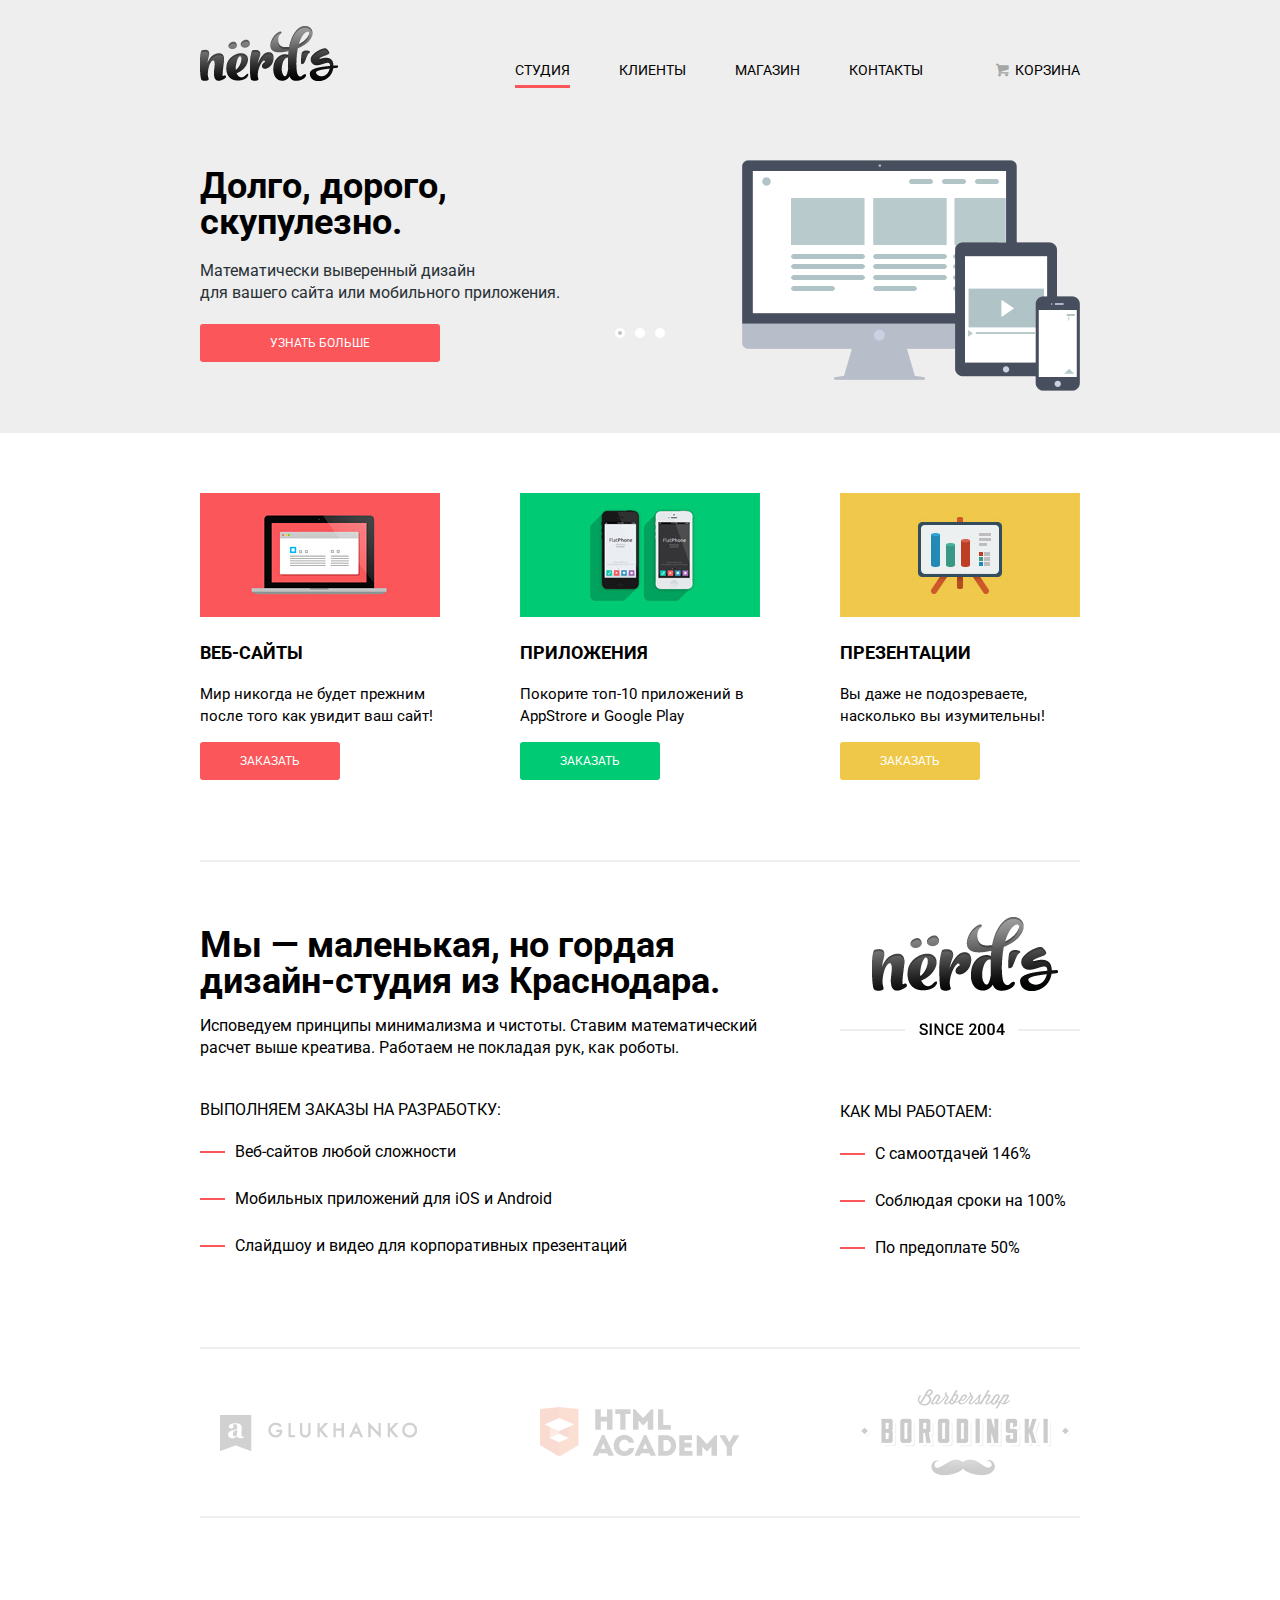
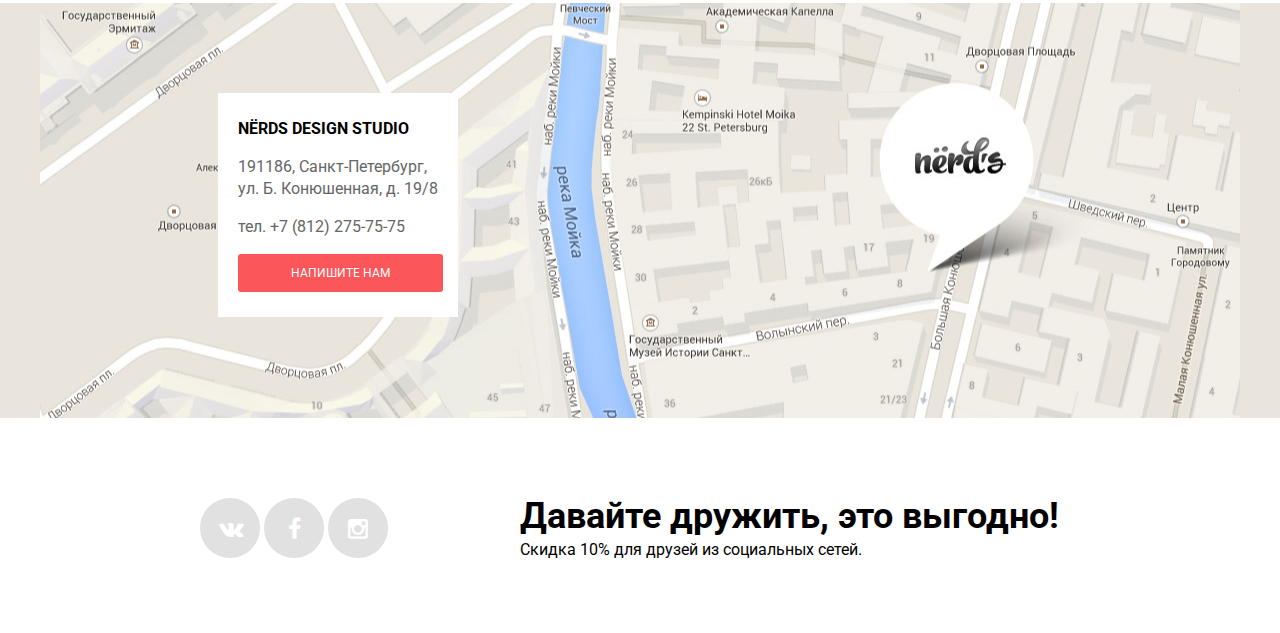
<file: index.html>
<!DOCTYPE html>
<html>
    <head>
        <title>Нёрдс</title>
        <meta charset="utf-8">
        <link href="https://fonts.googleapis.com/css?family=Roboto:400,700&subset=cyrillic" rel="stylesheet">
        <link rel="stylesheet" href="css/normalize.css">
        <link rel="stylesheet" href="css/style.css">
    </head>
    <body>
        <div class="header">
            <div class="container clearfix">
                <div class="logo"><a href="index.html"><img src="img/logo.png" width="139" height="56"></a></div>
                <div class="top-menu">
                    <ul>
                        <li class="active"><a href="#">Студия</a></li>
                        <li><a href="#">Клиенты</a></li>
                        <li><a href="#">Магазин</a></li>
                        <li><a href="#">Контакты</a></li>
                        <li class="basked"><a href="#"><i class="icon-basket"></i> Корзина</a></li>
                    </ul>
                </div>
            </div>
            <div class="container">
               <div class="slider">
                   <input type="radio" id="btn-1" name="toggle" checked>
                    <input type="radio" id="btn-2" name="toggle">
                    <input type="radio" id="btn-3" name="toggle">
                    <div class="slider-control">
                        <label for="btn-1"></label>
                        <label for="btn-2"></label>
                        <label for="btn-3"></label>
                    </div>
                    <div class="slides">
                        <div class="slide">
                            <div class="slide-text">
                                <div class="slide-title">Долго, дорого,<br> скупулезно.</div>
                                <p>Математически выверенный дизайн<br> для вашего сайта или мобильного приложения.</p>
                                <a href="#" class="btn">Узнать больше</a>
                            </div>
                        </div>
                        <div class="slide">
                            <div class="slide-text">
                                <div class="slide-title">Любите ли вы математику, как любим ее мы?</div>
                                <p>Нашим дизайнерам мы удаляем нейроны, ответственные за креатив, чтобы дать им возможность все просчитать</p>
                                <a href="#" class="btn">Узнать больше</a>
                            </div>
                        </div>
                        <div class="slide">
                            <div class="slide-text">
                                <div class="slide-title">Только наркотики,<br> только хардкор!</div>
                                <p>Все дизайнерские решения в нашей компании принимаются только под воздействием качественных галлюциногенов.</p>
                                <a href="#" class="btn">Узнать больше</a>
                            </div>
                        </div>
                    </div>
                </div>
            </div>
        </div>
        <div class="container separator clearfix">
            <div class="offers">
                <img src="img/offer-1.jpg" width="240" height="124">
                <h2>Веб-сайты</h2>
                <p>Мир никогда не будет прежним после того как увидит ваш сайт!</p>
                <a class="btn" href="#">Заказать</a>
            </div>
            <div class="offers">
                <img src="img/offer-2.jpg" width="240" height="124">
                <h2>Приложения</h2>
                <p>Покорите топ-10 приложений в AppStrore и Google Play</p>
                <a class="btn btn-green" href="#">Заказать</a>
            </div>
            <div class="offers">
                <img src="img/offer-3.jpg" width="240" height="124">
                <h2>Презентации</h2>
                <p>Вы даже не подозреваете, насколько вы изумительны!</p>
                <a class="btn btn-yellow" href="#">Заказать</a>
            </div>
        </div>
        <div class="container separator clearfix">
            <div class="left-column">
                <h2>Мы — маленькая, но гордая дизайн-студия из Краснодара.</h2>
                <p>Исповедуем принципы минимализма и чистоты. Ставим математический расчет выше креатива. Работаем не покладая рук, как роботы.</p>
                <div class="header-list">Выполняем заказы на разработку:</div>
                <ul class="content-list">
                    <li>Веб-сайтов любой сложности</li>
                    <li>Мобильных приложений для iOS и Android</li>
                    <li>Слайдшоу и видео для корпоративных презентаций</li>
                </ul>
            </div>
            <div class="right-column">
                <div class="logo-content">
                    <img src="img/logo-content.png" width="240" height="118">
                </div>
                <div class="header-list">Как мы работаем:</div>
                 <ul class="content-list">
                    <li>С самоотдачей 146%</li>
                    <li>Соблюдая сроки на 100%</li>
                    <li>По предоплате 50%</li>
                </ul>
            </div>
        </div>
        <div class="container separator clearfix">
            <div class="friends">
                <a href="#"><img src="img/friend-1.png"></a>
                <a href="#"><img src="img/friend-2.png"></a>
                <a href="#"><img src="img/friend-3.png"></a>
            </div>
        </div>
        <div class="footer">
            <div class="footer-map">
                <div class="map-text">
                    <div class="map-title">NЁRDS DESIGN STUDIO</div>
                    <p>191186, Санкт-Петербург, ул. Б. Конюшенная, д. 19/8</p>
                    <p>тел. +7 (812) 275-75-75</p>
                    <a href="#" class="btn modal-window">Напишите нам</a>
                </div>
            </div>
            <div class="container clearfix">
                <div class="social-icons">
                    <a href="#" class="social-icon icon-vk"></a>
                    <a href="#" class="social-icon icon-facebook"></a>
                    <a href="#" class="social-icon icon-instagramm"></a>
                </div>
                <div class="social-cta">
                    <div class="social-title">Давайте дружить, это выгодно!</div>
                    Скидка 10% для друзей из социальных сетей.
                </div>
            </div>
        </div>
        <div class="modal-content">
            <div class="modal-close"></div>
            <form action="/echo" method="post">
               <div class="clearfix">
                   <div class="form-left-column">
                        <label for="name">Ваше имя:</label>
                        <input type="text" id="name" name="name" placeholder="Представьтесь, пожалуйста" required>
                    </div>
                    <div class="form-right-column">
                        <label for="e-mail">Ваш e-mail:</label>
                        <input type="email" id="e-mail" name="e-mail" placeholder="Для отправки ответа" required>
                    </div>
               </div> 
                <label for="text-mail">Текст письма:</label>
                <textarea placeholder="В свободной форме" required></textarea>
                <button type="submit " class="btn">Отправить</button>
                <button type="reset" class="btn">Отмена</button>
            </form>
        </div>
        <script src="js/modal-window.js"></script>
    </body>
</html>
</file>
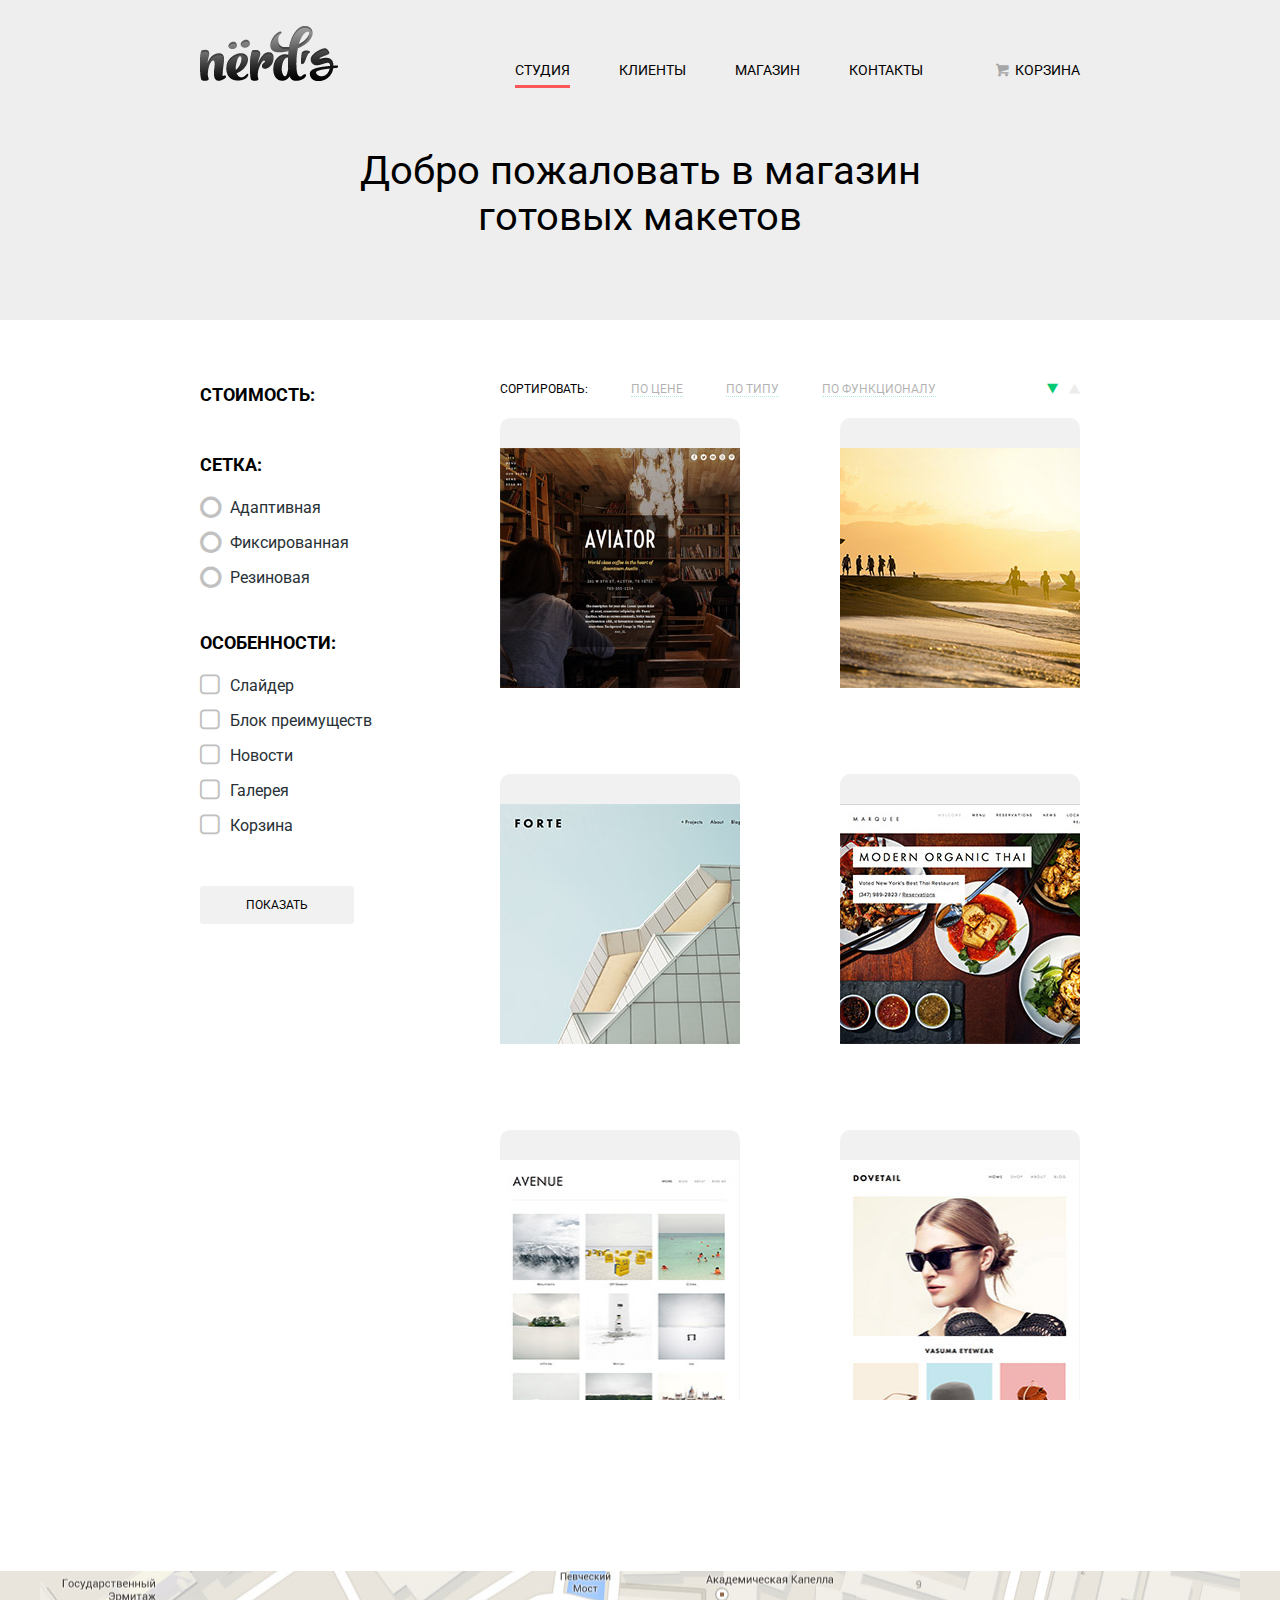
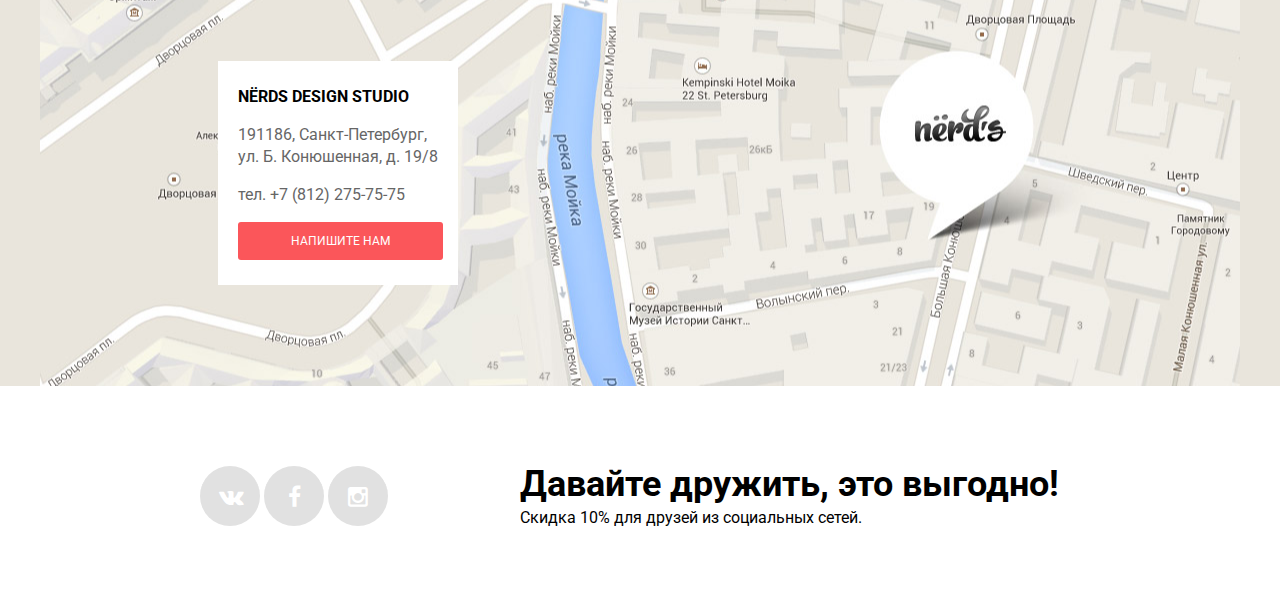
<file: catalog.html>
<!DOCTYPE html>
<html>
    <head>
        <title>Нёрдс</title>
        <meta charset="utf-8">
        <link href="https://fonts.googleapis.com/css?family=Roboto:400,700&subset=cyrillic" rel="stylesheet">
        <link rel="stylesheet" href="css/normalize.css">
        <link rel="stylesheet" href="css/style.css">
    </head>
    <body>
        <div class="header">
            <div class="container clearfix">
                <div class="logo"><a href="index.html"><img src="img/logo.png" width="139" height="56"></a></div>
                <div class="top-menu">
                    <ul>
                        <li class="active"><a href="#">Студия</a></li>
                        <li><a href="#">Клиенты</a></li>
                        <li><a href="#">Магазин</a></li>
                        <li><a href="#">Контакты</a></li>
                        <li class="basked"><a href="#"><i class="icon-basket"></i> Корзина</a></li>
                    </ul>
                </div>
            </div>
            <div class="container catalog-title">
               Добро пожаловать в магазин готовых макетов
            </div>
        </div>
        <div class="container clearfix">
            <div class="catalog-left-column">
                <form action="#" method="post" class="catalog-filter">
                    <h3>Стоимость:</h3>
                    <h3>Сетка:</h3>
                    <input type="radio" name="grid" id="grid-1">
                    <label for="grid-1">Адаптивная</label>
                    <input type="radio" name="grid" id="grid-2">
                    <label for="grid-2">Фиксированная</label>
                    <input type="radio" name="grid" id="grid-3">
                    <label for="grid-3">Резиновая</label>
                    <h3>Особенности:</h3>
                    <input type="checkbox" name="features" id="features-1">
                    <label for="features-1">Слайдер</label>
                    <input type="checkbox" name="features" id="features-2">
                    <label for="features-2">Блок преимуществ</label>
                    <input type="checkbox" name="features" id="features-3">
                    <label for="features-3">Новости</label>
                    <input type="checkbox" name="features" id="features-4">
                    <label for="features-4">Галерея</label>
                    <input type="checkbox" name="features" id="features-5">
                    <label for="features-5">Корзина</label>
                    <button type="submit" class="btn">Показать</button>
                </form>
            </div>
            <div class="catalog-right-column">
                <div class="sort">
                    Сортировать:
                    <a href="#">По цене</a>
                    <a href="#">По типу</a>
                    <a href="#">По функционалу</a>
                    <div class="up-down">
                        <a href="#" class="active">▼</a>
                        <a href="#">▲</a>
                    </div>
                </div>
                <div class="products">
                    <div class="product"><a href="#"><img src="img/product-1.jpg" width="240" height="240"></a></div>
                    <div class="product"><a href="#"><img src="img/product-2.jpg" width="240" height="240"></a></div>
                    <div class="product"><a href="#"><img src="img/product-3.jpg" width="240" height="240"></a></div>
                    <div class="product"><a href="#"><img src="img/product-4.jpg" width="240" height="240"></a></div>
                    <div class="product"><a href="#"><img src="img/product-5.jpg" width="240" height="240"></a></div>
                    <div class="product"><a href="#"><img src="img/product-6.jpg" width="240" height="240"></a></div>
                </div>
            </div>
        </div>
        <div class="footer">
            <div class="footer-map">
                <div class="map-text">
                    <div class="map-title">NЁRDS DESIGN STUDIO</div>
                    <p>191186, Санкт-Петербург, ул. Б. Конюшенная, д. 19/8</p>
                    <p>тел. +7 (812) 275-75-75</p>
                    <a href="#" class="btn modal-window">Напишите нам</a>
                </div>
            </div>
            <div class="container clearfix">
                <div class="social-icons">
                    <a href="#" class="social-icon icon-vk"></a>
                    <a href="#" class="social-icon icon-facebook"></a>
                    <a href="#" class="social-icon icon-instagramm"></a>
                </div>
                <div class="social-cta">
                    <div class="social-title">Давайте дружить, это выгодно!</div>
                    Скидка 10% для друзей из социальных сетей.
                </div>
            </div>
        </div>
        <div class="modal-content">
            <div class="modal-close"></div>
            <form action="/echo" method="post">
               <div class="clearfix">
                   <div class="form-left-column">
                        <label for="name">Ваше имя:</label>
                        <input type="text" id="name" name="name" placeholder="Представьтесь, пожалуйста" required>
                    </div>
                    <div class="form-right-column">
                        <label for="e-mail">Ваш e-mail:</label>
                        <input type="email" id="e-mail" name="e-mail" placeholder="Для отправки ответа" required>
                    </div>
               </div> 
                <label for="text-mail">Текст письма:</label>
                <textarea placeholder="В свободной форме" required></textarea>
                <button type="submit " class="btn">Отправить</button>
                <button type="reset" class="btn">Отмена</button>
            </form>
        </div>
        <script src="js/modal-window.js"></script>
    </body>
</html>
</file>
<file: css/style.css>
/* font style */

@charset "UTF-8";

 @font-face {
  font-family: 'symbols-nerds';
  src: url('../font/symbols-nerds.eot?27841936');
  src: url('../font/symbols-nerds.eot?27841936#iefix') format('embedded-opentype'),
       url('../font/symbols-nerds.woff?27841936') format('woff'),
       url('../font/symbols-nerds.ttf?27841936') format('truetype'),
       url('../font/symbols-nerds.svg?27841936#symbols-nerds') format('svg');
  font-weight: normal;
  font-style: normal;
}
/* Chrome hack: SVG is rendered more smooth in Windozze. 100% magic, uncomment if you need it. */
/* Note, that will break hinting! In other OS-es font will be not as sharp as it could be */
/*
@media screen and (-webkit-min-device-pixel-ratio:0) {
  @font-face {
    font-family: 'symbols-nerds';
    src: url('../font/symbols-nerds.svg?27841936#symbols-nerds') format('svg');
  }
}
*/
 
 [class^="icon-"]:before, [class*=" icon-"]:before {
  font-family: "symbols-nerds";
  font-style: normal;
  font-weight: normal;
  speak: none;
 
  display: inline-block;
  text-decoration: inherit;
  width: 1em;
  margin-right: .2em;
  text-align: center;
  /* opacity: .8; */
 
  /* For safety - reset parent styles, that can break glyph codes*/
  font-variant: normal;
  text-transform: none;
     
  /* fix buttons height, for twitter bootstrap */
  line-height: 1em;
 
  /* Animation center compensation - margins should be symmetric */
  /* remove if not needed */
  margin-left: .2em;
 
  /* you can be more comfortable with increased icons size */
  /* font-size: 120%; */
 
  /* Uncomment for 3D effect */
  /* text-shadow: 1px 1px 1px rgba(127, 127, 127, 0.3); */
}
 
.icon-basket:before { content: '\62'; } /* 'b' */
.icon-facebook:before { content: '\66'; } /* 'f' */
.icon-twitter:before { content: '\74'; } /* 't' */
.icon-vk:before { content: '\76'; } /* 'v' */
.icon-up-dir:before { content: '\25b2'; } /* '▲' */
.icon-down-dir:before { content: '\25bc'; } /* '▼' */
.icon-circle:before { content: '\25cb'; } /* '○' */
.icon-circle-dot:before { content: '\25cf'; } /* '●' */
.icon-check-off:before { content: '\2610'; } /* '☐' */
.icon-check-on:before { content: '\2611'; } /* '☑' */
.icon-instagramm:before { content: '📷'; } /* '\1f4f7' */

/* font style end */
body {
    font-family: 'Roboto', sans-serif;
    font-size: 16px;
    line-height: 22px;
}
ul.content-list {
    margin: 0;
    padding: 0;
    list-style: none;
}
.content-list  li {
    padding-left: 35px;
    position: relative;
    margin-bottom: 25px;
}
.content-list  li::before {
    content: "";
    width: 25px;
    border-top: 2px solid #fb565a;
    position: absolute;
    top: 10px;
    left: 0;
}
.header {
    background-color: #eee;
    padding-top: 25px;
    margin-bottom: 60px;
}
.clearfix::after {
    content: "";
    display: table;
    clear: both;
}
.container {
    width: 880px;
    margin: 0 auto;
    
}
.separator {
    margin-bottom: 40px;
    border-bottom: 2px solid #eee;
}
.header .logo {
    width: 139px;
    height: 56px;
    float: left;
}
.top-menu {
    width: 720px;
    float: right;
    text-align: right;
}
.top-menu ul {
    list-style: none;
    margin: 30px 0;
}
.top-menu li {
    display: inline-block;
    font-size: 14px;
    line-height: 30px;
    text-transform: uppercase;
    margin-right: 45px;
}
.top-menu li.active {
    border-bottom: 3px solid #fb565a;
}
.top-menu a, .basked a {
    color: #000;
    text-decoration: none;
}
.top-menu a:hover,
.basked a:hover,
.basked a:hover i {
    color: #fb565a;
}
.top-menu a:active, .basked a:active {
    color: #8f8f8f;
}
.top-menu li.active a:hover,
.top-menu li.active a:active {
    color: #000;
}

.top-menu .basked {
    margin-left: 20px;
    margin-right: 0;
}
.basked i {
    color: #a6a6a6;
}
.basked a:active i {
    color: #cbcbcb;
}
.slider {
    position: relative;
    width: 880px;
    height: 315px;
}
.slider input[type="radio"] {
    display: none;
}
.slider-control {
    width: 100px;
    height: 10px;
    position: absolute;
    bottom: 95px;
    left: 50%;
    margin-left: -50px;
    text-align: center;
    z-index: 1000;
}
.slider-control label {
    display: inline-block;
    vertical-align: top;
    width: 4px;
    height: 4px;
    background: #fff;
    border: 3px solid #fff;
    border-radius: 50%;
    margin: 0 3px;
    cursor: pointer;
}
#btn-1:checked ~ .slider-control label[for="btn-1"],
#btn-2:checked ~ .slider-control label[for="btn-2"],
#btn-3:checked ~ .slider-control label[for="btn-3"] {
    background: #c1c1c1;
}
.slide {
    position: absolute;
    top: 0;
    left: 0;
    width: 100%;
    height: 100%;
    overflow: hidden;
    display: none;
}
.slide:nth-child(1) {
    background: url(../img/slider-img-1.png) no-repeat center right;
}
.slide:nth-child(2) {
    background: url(../img/slider-img-2.png) no-repeat center right;
}
.slide:nth-child(3) {
    background: url(../img/slider-img-3.png) no-repeat center right;
}
.slide-text {
    position:absolute;
    width: 480px;
    padding: 30px 0;
}
.slide-title {
    font-size: 36px;
    line-height: 36px;
    margin: 20px 0;
    font-weight: bold;
}
.slide-text p {
    font-size: 16px;
    line-height: 22px;
    color: #283136;
    margin-bottom: 20px;
}
#btn-1:checked ~ .slides .slide:nth-child(1),
#btn-2:checked ~ .slides .slide:nth-child(2),
#btn-3:checked ~ .slides .slide:nth-child(3) {
    display: block;
}
.btn {
    width: 210px;
    display: block;
    padding: 10px 15px;
    background-color: #fb565a; 
    color: #fff;
    border-radius: 3px;
    font-size: 12px;
    line-height: 18px;
    text-decoration: none;
    text-transform: uppercase;
    text-align: center;
}
.btn:hover {
    background-color: #d6494d;
}
.btn:active {
    background-color: #b63538;
    border-top: 3px solid #9b2d30;
    padding-top: 7px;
}
.btn-green {
    background-color: #00ca74;
}
.btn-green:hover {
    background-color: #01a25e;
}
.btn-green:active {
    background-color: #009053;
    border-top: 3px solid #007b47;
    padding-top: 7px;
}
.btn-yellow {
    background-color: #efc84a;
}
.btn-yellow:hover {
    background-color: #d6ae2c;
}
.btn-yellow:active {
    background-color: #c09b24;
    border-top: 3px solid #a3841f;
    padding-top: 7px;
}
.slider .btn {
    width: 210px;  
}
.offers {
    width: 240px;
    margin-right: 80px;
    float: left;
    margin-bottom: 80px;
}
.offers:last-child {
    margin-right: 0;
}
.offers h2 {
    font-size: 18px;
    line-height: 30px;
    text-transform: uppercase;
}
.offers p {
    font-size: 15px;
    line-height: 22px;
}
.offers .btn {
    width: 110px;
}
.left-column {
    width: 580px;
    float: left;
    margin-bottom: 65px;
}
.right-column {
    width: 240px;
    float: right;
}
.left-column h2 {
    font-size: 36px;
    line-height: 36px;
    margin-top: 25px;
    margin-bottom: 15px;
}
.left-column p {
    margin-bottom: 40px;
}
.header-list {
    text-transform: uppercase;
    margin-bottom: 20px;
}
.logo-content {
    margin-top: 15px;
    margin-bottom: 60px;
}
.friends {
    padding-bottom: 40px;
}
.friends a {
    margin-left: 20px;
    margin-right: 98px;
    opacity: .2;
}
.friends a:hover, 
.friends a:active {
    opacity: 1;
}
.friends a:last-child {
    margin-right: 10px;
}
.friends img {
    vertical-align: middle;
}
.footer-map {
    position: relative;
    margin-top: 85px;
    margin-bottom: 80px;
    width: 100%;
    height: 415px;
    background: #e9e5dc url(../img/map-footer.jpg) no-repeat center;
}
.map-text {
    padding: 25px 20px;
    padding-right: 15px;
    width: 205px;
    background: #fff;
    position: absolute;
    top: 90px;
    left: 17%;
}
.map-title {
    font-weight: bold;
}
.map-text p {
    color: #666;
}
.map-text .btn {
    width: auto;
}
.social-icons {
    width: 300px;
    float: left;
    margin-bottom: 75px;
}
.social-icon {
    display: inline-block;
    text-align: center;
    vertical-align: middle;
    font-family: "symbols-nerds";
    font-size: 23px;
    line-height: 55px;
    text-decoration: none;
    color: #fff;
    width: 60px;
    height: 57px;
    border-radius: 50%;
    background: #e1e1e1;
    border-top: 3px solid #e1e1e1;
}
.social-icon:hover {
    background: #fb565a;
    border-top: 3px solid #fb565a;
}
.social-icon:active {
    background: #d6494d;
    border-top: 3px solid #b63e42;
}
.social-cta {
    width: 560px;
    float: right;
    font-size: 16px;
    line-height: 22px;
}
.social-title {
    font-size: 36px;
    line-height: 36px;
    margin-bottom: 5px;
    font-weight: bold;
}
.modal-content {
    width: 460px;
    padding: 50px 80px;
    padding-right: 90px;
    min-height: 270px;
    background: #fff;
    position: fixed;
    top: 100px;
    left: 50%;
    margin-left: -315px;
    display: none;
    z-index: 2000;
    box-shadow: 0 5px 40px 0px rgba(0, 1, 1, .75);
}
.modal-show {
    display: block;
}
.modal-close {
    position: absolute;
    top: 5px;
    right: 5px;
    width: 40px;
    height: 40px;
    border-radius: 50%;
    background: #fb565a url(../img/modal-close.png) no-repeat center;
    cursor: pointer;
}
.modal-content label {
    display: block;
    font-weight: bold;
    margin-bottom: 5px;
}
.modal-content .form-left-column,
.modal-content .form-right-column {
    width: 220px;
    float: left;
}
.modal-content .form-left-column {
    margin-right: 20px;
}
.modal-content input,
.modal-content textarea {
    border: 2px solid #d7dcde;
    border-radius: 5px;
    padding: 10px 15px;
    color: #000;
    font-size: 12px;
    line-height: 18px;
    text-transform: uppercase;
    outline: none;
}
.modal-content input:hover,
.modal-content textarea:hover {
    border: 2px solid #a2a9ac;
}
.modal-content input:focus,
.modal-content textarea:focus {
    border: 2px solid #56bffb;
}
.modal-content input {
   width: 185px; 
    margin-bottom: 15px;
}
.modal-content textarea {
    width: 425px;
    height: 110px;
    margin-bottom: 45px;
}
.modal-content button {
    display: inline-block;
    vertical-align: top;
    width: 218px;
    border-radius: 3px;
    font-family: 'Roboto', sans-serif;
    font-size: 12px;
    line-height: 18px;
    text-decoration: none;
    text-transform: uppercase;
    text-align: center;
    border: none;
    margin-right: 20px;
    outline: none;
}
.modal-content button[type="reset"] {
    margin-right: 0;
    color: #000;
    background: #f1f1f1;
}
.modal-content button[type="reset"]:hover {
    background: #e5e5e5;
}
.modal-content button[type="reset"]:active {
    background: #d5d5d5;
    border-color: #b5b5b5;
}
.catalog-title {
    font-size: 40px;
    line-height: 46px;
    text-align: center;
    width: 720px;
    padding-top: 30px;
    padding-bottom: 80px;
}
.catalog-left-column {
    width: 240px;
    float: left;
}
.catalog-right-column {
    width: 580px;
    float: right;
}
.catalog-filter h3 {
    font-size: 18px;
    line-height: 30px;
    text-transform: uppercase;
    margin-top: 40px;
}
.catalog-filter h3:first-child {
    margin-top: 0;
}
.catalog-filter label {
    display: block;
    font-size: 16px;
    line-height: 20px;
    color: #283136;
    padding-left: 30px;
    position: relative;
    margin-bottom: 15px;
}
.catalog-filter input[type=radio], .catalog-filter input[type=checkbox] {
    display: none;
}
.catalog-filter input[type=radio] + label:before {
    content: '\25cb';
    font-family: 'symbols-nerds';
    font-size: 25px;
    color: #c1c1c1;
    position: absolute;
    top: 0;
    left: 0;
}
.catalog-filter input[type=radio]:checked + label:before {
    content: '\25cf';
}
.catalog-filter input[type=checkbox] + label:before {
    content: '\2610';
    font-family: 'symbols-nerds';
    font-size: 25px;
    color: #c1c1c1;
    position: absolute;
    top: 0;
    left: 0;
}
.catalog-filter input[type=checkbox]:checked + label:before {
    content: '\2611';
}
.catalog-filter button.btn {
    outline: none;
    border: none;
    background-color: #f1f1f1;
    color: #000;
    width: 154px;
    margin-top: 50px;
}
.catalog-filter button.btn:hover {
    background-color: #e5e5e5;
}
.catalog-filter button.btn:active {
    background-color: #d5d5d5;
    border-top: 3px solid #b5b5b5;
}
.sort {
    font-size: 12px;
    line-height: 18px;
    text-transform: uppercase;
    position: relative;
    margin-bottom: 20px;
}
.sort a {
    margin-left: 40px;
    color: #000;
    opacity: 0.3;
    text-decoration: none;
    border-bottom: 1px dotted #00ca74;
}
.sort a:hover {
    opacity: 1;
    border-bottom-style: solid;
}
.sort a:active {
    opacity: 1;
    border-bottom: none;
}
.sort a.active {
    opacity: 1;
    border-bottom: none;
}
.up-down {
    font-family: 'symbols-nerds';
    font-size: 24px;
    position: absolute;
    right: 0;
    top: 0;
}
div.up-down a {
    margin-left: 5px;
    border-bottom: none;
    color: #c1c1c1;
}
div.up-down a:hover {
    color: #b5b5b5;
    border-bottom: none;
}
div.up-down a:active {
    color: #000;
}
div.up-down a.active {
    color: #00ca74;
}
.products {
    
}
.product {
    padding-top: 30px;
    margin-bottom: 80px;
    position: relative;
}
.product:nth-child(2n+1) {
    float: left;
}
.product:nth-child(2n) {
    float: right;
}
.product::before {
    content: '';
    width: 240px;
    height: 30px;
    border-radius: 10px 10px 0 0;
    background-color: #f1f1f1;
    position: absolute;
    top: 0;
    left: 0;
}
</file>
